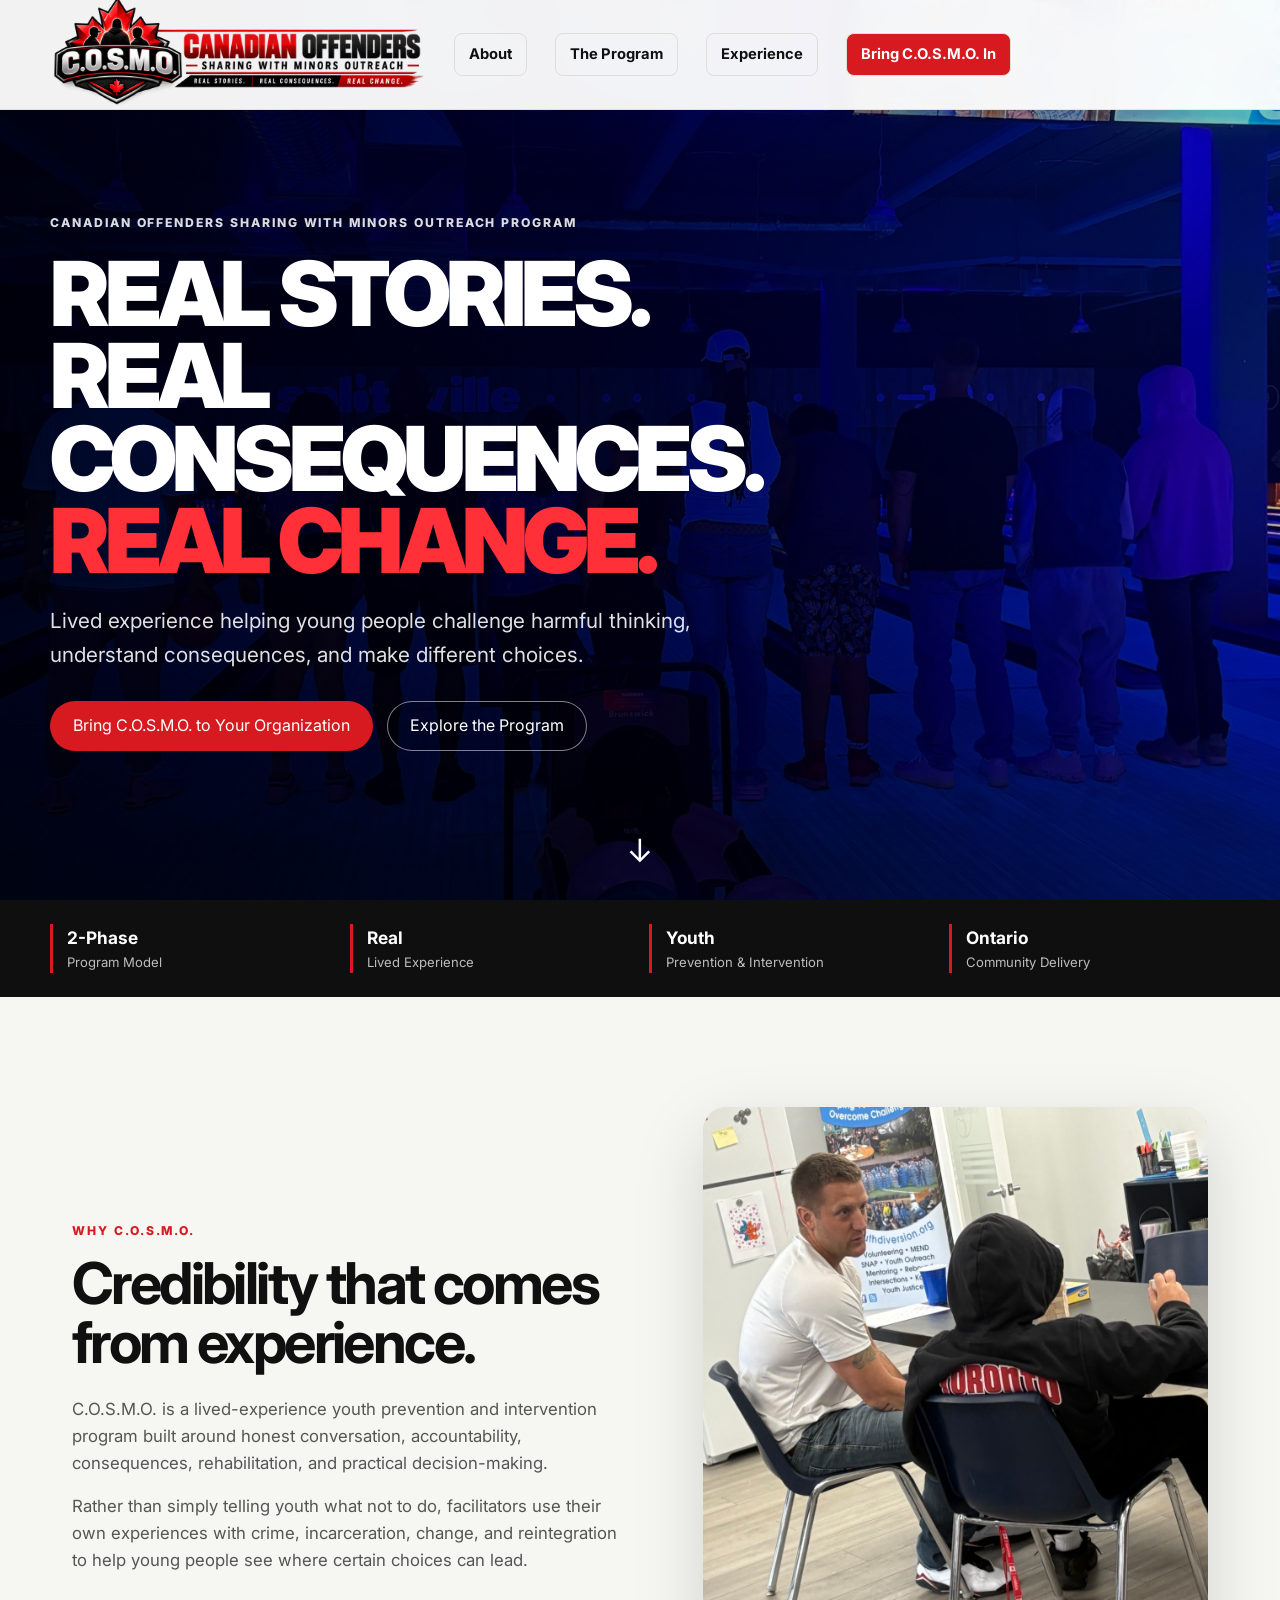
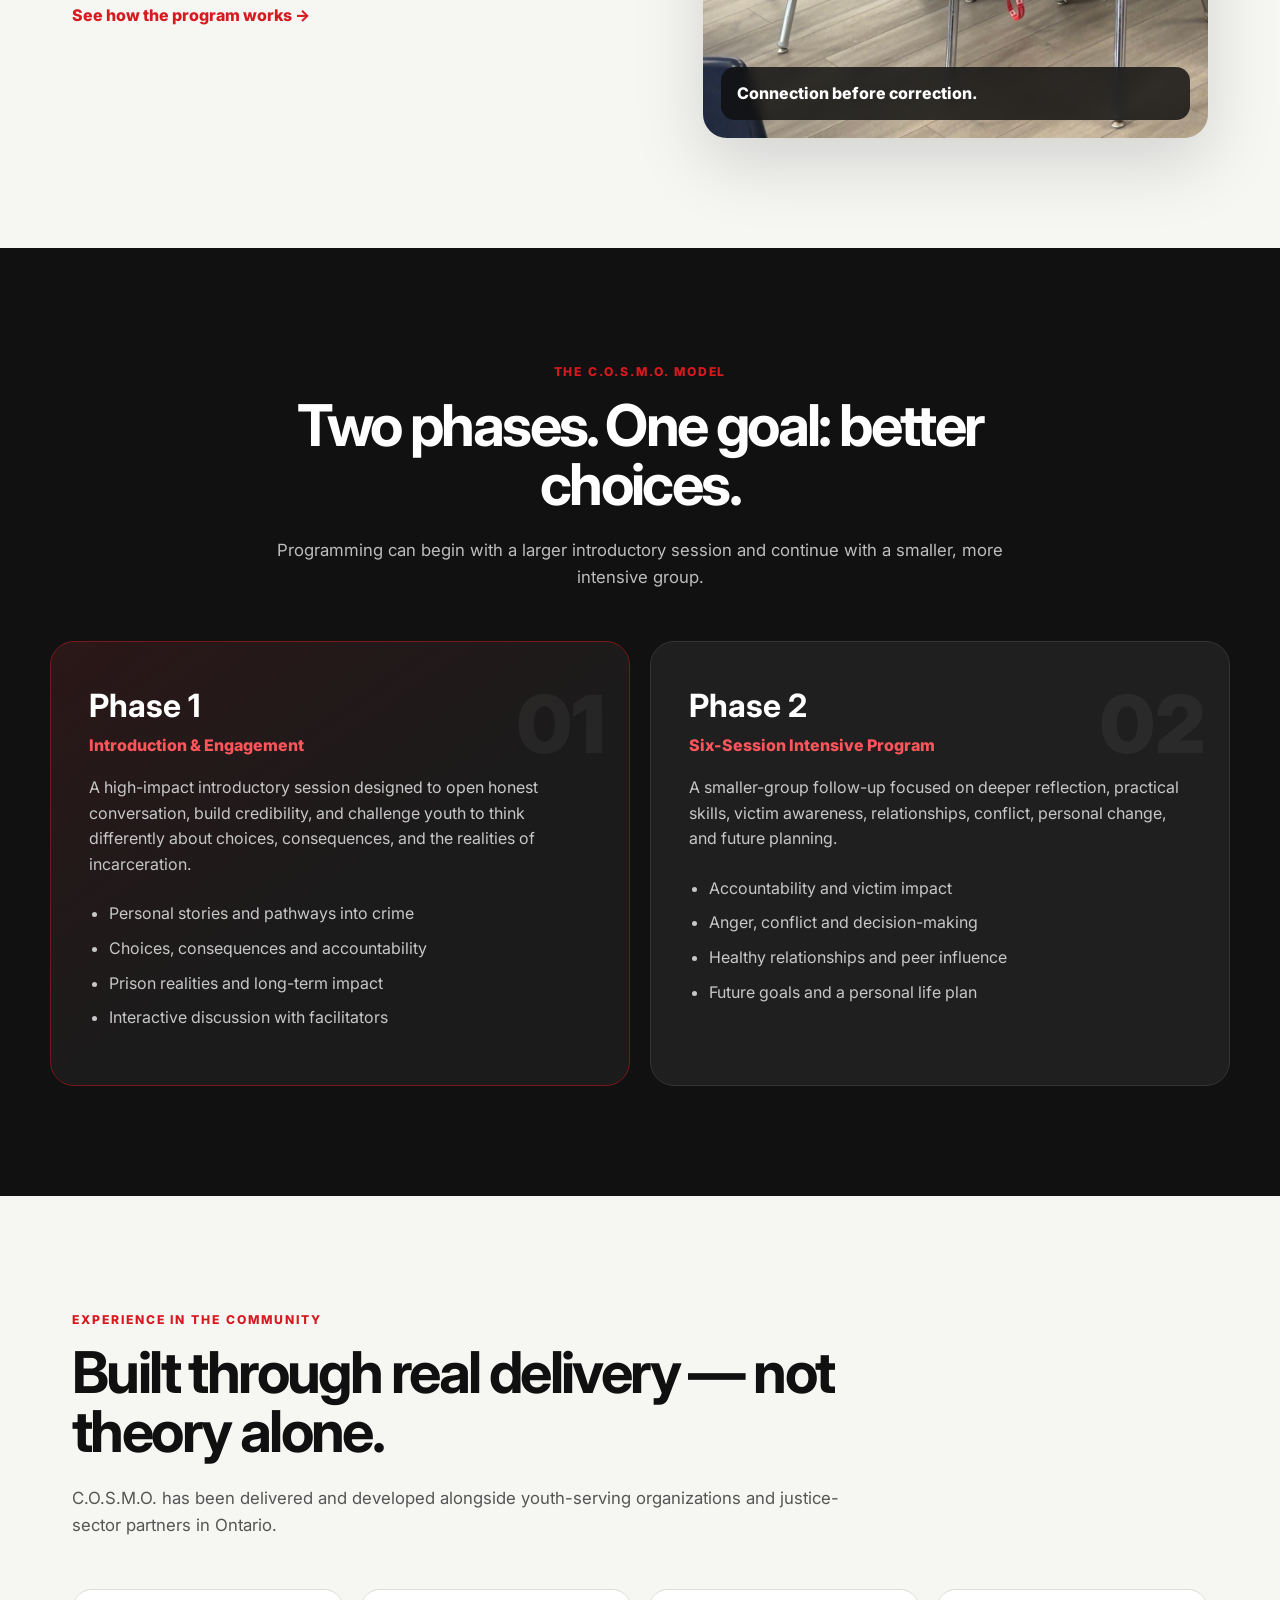
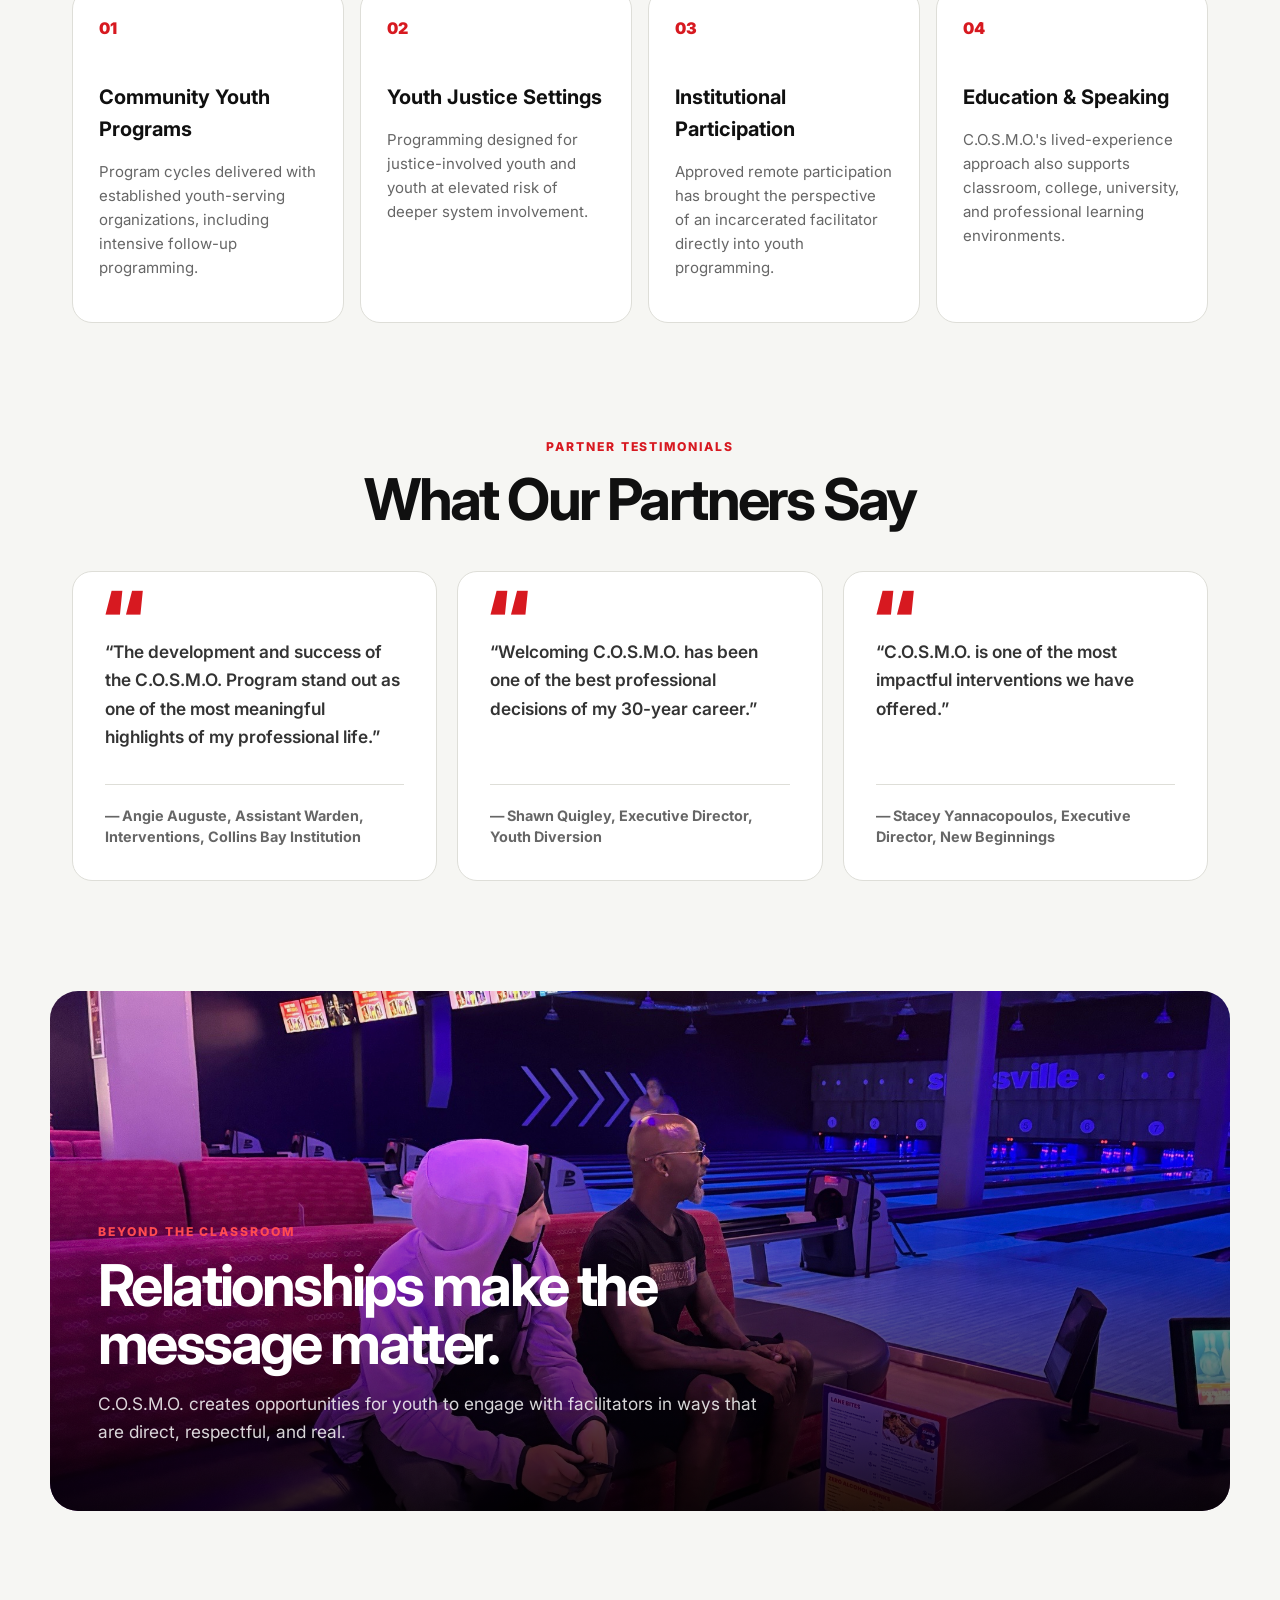
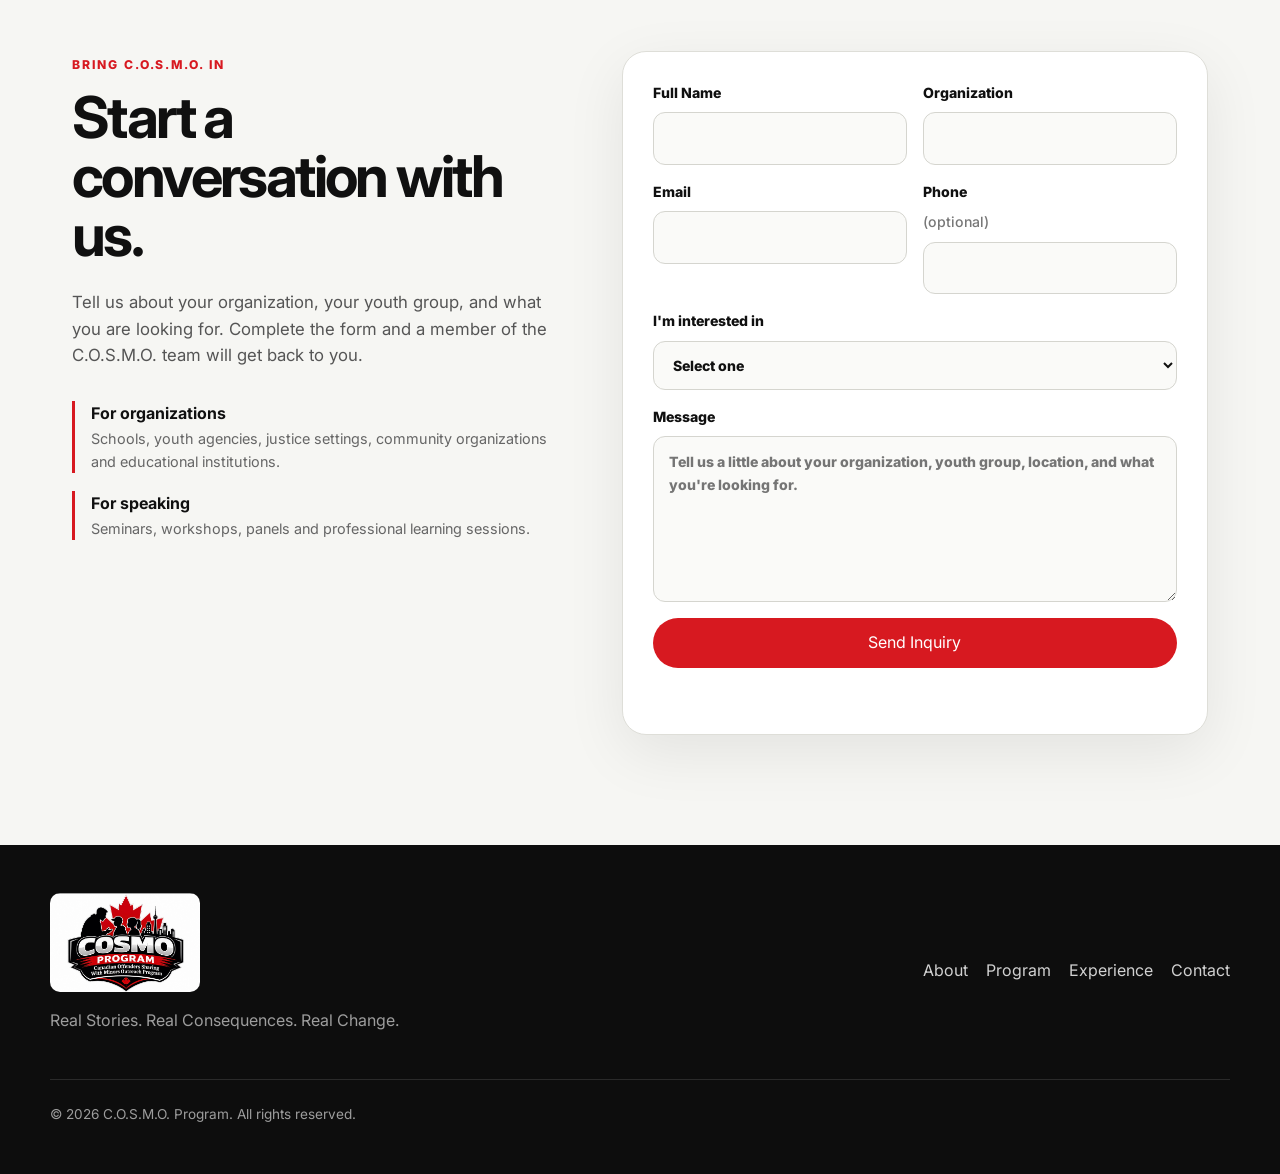
<file: index.html>
<!DOCTYPE html>
<html lang="en">
<head>
  <meta charset="UTF-8" />
  <meta name="viewport" content="width=device-width, initial-scale=1.0" />
  <meta name="description" content="C.O.S.M.O. — Canadian Offenders Sharing With Minors Outreach Program. Real stories. Real consequences. Real change." />
  <title>C.O.S.M.O. Program</title>
  <link rel="preconnect" href="https://fonts.googleapis.com">
  <link rel="preconnect" href="https://fonts.gstatic.com" crossorigin>
  <link href="https://fonts.googleapis.com/css2?family=Inter:wght@400;500;600;700;800;900&display=swap" rel="stylesheet">
  <link rel="stylesheet" href="styles.css" />
</head>
<body>
  <header class="site-header">
    <a class="brand" href="#top" aria-label="C.O.S.M.O. home">
      <img src="assets/84E4066F-BCEA-45FA-BBE2-960DBC25B9F0.PNG" alt="C.O.S.M.O. Program logo" />
    </a>
    <button class="menu-toggle" aria-label="Open navigation" aria-expanded="false">☰</button>
    <nav class="main-nav" aria-label="Main navigation">
      <a href="#about">About</a>
      <a href="#program">The Program</a>
      <a href="#experience">Experience</a>
      <a href="#contact" class="nav-cta">Bring C.O.S.M.O. In</a>
    </nav>
  </header>

  <main id="top">
    <section class="hero">
      <div class="hero-overlay"></div>
      <div class="hero-content">
        <span class="eyebrow">Canadian Offenders Sharing With Minors Outreach Program</span>
        <h1>REAL STORIES.<br>REAL CONSEQUENCES.<br><span>REAL CHANGE.</span></h1>
        <p>Lived experience helping young people challenge harmful thinking, understand consequences, and make different choices.</p>
        <div class="hero-actions">
          <a class="btn btn-primary" href="#contact">Bring C.O.S.M.O. to Your Organization</a>
          <a class="btn btn-secondary" href="#program">Explore the Program</a>
        </div>
      </div>
      <a class="scroll-cue" href="#about" aria-label="Scroll to learn more">↓</a>
    </section>

    <section class="trust-strip" aria-label="Program highlights">
      <div><strong>2-Phase</strong><span>Program Model</span></div>
      <div><strong>Real</strong><span>Lived Experience</span></div>
      <div><strong>Youth</strong><span>Prevention & Intervention</span></div>
      <div><strong>Ontario</strong><span>Community Delivery</span></div>
    </section>

    <section class="section split" id="about">
      <div class="copy-block">
        <span class="section-kicker">Why C.O.S.M.O.</span>
        <h2>Credibility that comes from experience.</h2>
        <p>C.O.S.M.O. is a lived-experience youth prevention and intervention program built around honest conversation, accountability, consequences, rehabilitation, and practical decision-making.</p>
        <p>Rather than simply telling youth what not to do, facilitators use their own experiences with crime, incarceration, change, and reintegration to help young people see where certain choices can lead.</p>
        <a class="text-link" href="#program">See how the program works →</a>
      </div>
      <div class="photo-card">
        <img src="assets/one-on-one.jpeg" alt="C.O.S.M.O. facilitator speaking one-on-one with a youth participant seen from behind" />
        <div class="photo-label">Connection before correction.</div>
      </div>
    </section>

    <section class="section section-dark" id="program">
      <div class="section-heading centered">
        <span class="section-kicker">The C.O.S.M.O. Model</span>
        <h2>Two phases. One goal: better choices.</h2>
        <p>Programming can begin with a larger introductory session and continue with a smaller, more intensive group.</p>
      </div>
      <div class="phase-grid">
        <article class="phase-card featured">
          <span class="phase-number">01</span>
          <h3>Phase 1</h3>
          <p class="phase-title">Introduction & Engagement</p>
          <p>A high-impact introductory session designed to open honest conversation, build credibility, and challenge youth to think differently about choices, consequences, and the realities of incarceration.</p>
          <ul>
            <li>Personal stories and pathways into crime</li>
            <li>Choices, consequences and accountability</li>
            <li>Prison realities and long-term impact</li>
            <li>Interactive discussion with facilitators</li>
          </ul>
        </article>
        <article class="phase-card">
          <span class="phase-number">02</span>
          <h3>Phase 2</h3>
          <p class="phase-title">Six-Session Intensive Program</p>
          <p>A smaller-group follow-up focused on deeper reflection, practical skills, victim awareness, relationships, conflict, personal change, and future planning.</p>
          <ul>
            <li>Accountability and victim impact</li>
            <li>Anger, conflict and decision-making</li>
            <li>Healthy relationships and peer influence</li>
            <li>Future goals and a personal life plan</li>
          </ul>
        </article>
      </div>
    </section>

    <section class="section" id="experience">
      <div class="section-heading">
        <span class="section-kicker">Experience in the Community</span>
        <h2>Built through real delivery — not theory alone.</h2>
        <p>C.O.S.M.O. has been delivered and developed alongside youth-serving organizations and justice-sector partners in Ontario.</p>
      </div>
      <div class="experience-grid">
        <div class="experience-card"><span>01</span><h3>Community Youth Programs</h3><p>Program cycles delivered with established youth-serving organizations, including intensive follow-up programming.</p></div>
        <div class="experience-card"><span>02</span><h3>Youth Justice Settings</h3><p>Programming designed for justice-involved youth and youth at elevated risk of deeper system involvement.</p></div>
        <div class="experience-card"><span>03</span><h3>Institutional Participation</h3><p>Approved remote participation has brought the perspective of an incarcerated facilitator directly into youth programming.</p></div>
        <div class="experience-card"><span>04</span><h3>Education & Speaking</h3><p>C.O.S.M.O.'s lived-experience approach also supports classroom, college, university, and professional learning environments.</p></div>
      </div>
    </section>

    <section class="section testimonials-section" aria-labelledby="testimonials-heading">
      <div class="section-heading centered">
        <span class="section-kicker">Partner Testimonials</span>
        <h2 id="testimonials-heading">What Our Partners Say</h2>
      </div>
      <div class="testimonial-grid">
        <figure class="testimonial-card">
          <blockquote>“The development and success of the C.O.S.M.O. Program stand out as one of the most meaningful highlights of my professional life.”</blockquote>
          <figcaption>— Angie Auguste, Assistant Warden, Interventions, Collins Bay Institution</figcaption>
        </figure>
        <figure class="testimonial-card">
          <blockquote>“Welcoming C.O.S.M.O. has been one of the best professional decisions of my 30-year career.”</blockquote>
          <figcaption>— Shawn Quigley, Executive Director, Youth Diversion</figcaption>
        </figure>
        <figure class="testimonial-card">
          <blockquote>“C.O.S.M.O. is one of the most impactful interventions we have offered.”</blockquote>
          <figcaption>— Stacey Yannacopoulos, Executive Director, New Beginnings</figcaption>
        </figure>
      </div>
    </section>

    <section class="impact-banner">
      <img src="assets/bowling-conversation.jpeg" alt="C.O.S.M.O. facilitator in conversation with a youth participant whose face is obscured" />
      <div class="impact-copy">
        <span class="section-kicker">Beyond the Classroom</span>
        <h2>Relationships make the message matter.</h2>
        <p>C.O.S.M.O. creates opportunities for youth to engage with facilitators in ways that are direct, respectful, and real.</p>
      </div>
    </section>

    <section class="section contact-section" id="contact">
      <div class="contact-copy">
        <span class="section-kicker">Bring C.O.S.M.O. In</span>
        <h2>Start a conversation with us.</h2>
        <p>Tell us about your organization, your youth group, and what you are looking for. Complete the form and a member of the C.O.S.M.O. team will get back to you.</p>
        <div class="contact-points">
          <div><strong>For organizations</strong><span>Schools, youth agencies, justice settings, community organizations and educational institutions.</span></div>
          <div><strong>For speaking</strong><span>Seminars, workshops, panels and professional learning sessions.</span></div>
        </div>
      </div>

      <form class="inquiry-form" id="inquiryForm" action="https://formspree.io/f/mgawzbkj" method="POST">
        <div class="field-row">
          <label>Full Name<input type="text" name="name" required /></label>
          <label>Organization<input type="text" name="organization" required /></label>
        </div>
        <div class="field-row">
          <label>Email<input type="email" name="email" required /></label>
          <label>Phone <span>(optional)</span><input type="tel" name="phone" /></label>
        </div>
        <label>I'm interested in
          <select name="interest" required>
            <option value="">Select one</option>
            <option>Phase 1 Program</option>
            <option>Full Phase 1 + Phase 2 Program</option>
            <option>Speaking Engagement</option>
            <option>Partnership Opportunity</option>
            <option>General Inquiry</option>
          </select>
        </label>
        <label>Message<textarea name="message" rows="6" required placeholder="Tell us a little about your organization, youth group, location, and what you're looking for."></textarea></label>
        <button class="btn btn-primary submit-btn" type="submit">Send Inquiry</button>
        <p class="form-status" id="formStatus" role="status"></p>
      </form>
    </section>
  </main>

  <footer class="site-footer">
    <div class="footer-brand">
      <img src="assets/cosmo-logo.jpeg" alt="C.O.S.M.O. Program logo" />
      <p>Real Stories. Real Consequences. Real Change.</p>
    </div>
    <div class="footer-links">
      <a href="#about">About</a>
      <a href="#program">Program</a>
      <a href="#experience">Experience</a>
      <a href="#contact">Contact</a>
    </div>
    <p class="copyright">© <span id="year"></span> C.O.S.M.O. Program. All rights reserved.</p>
  </footer>

  <script src="app.js"></script>
</body>
</html>
</file>
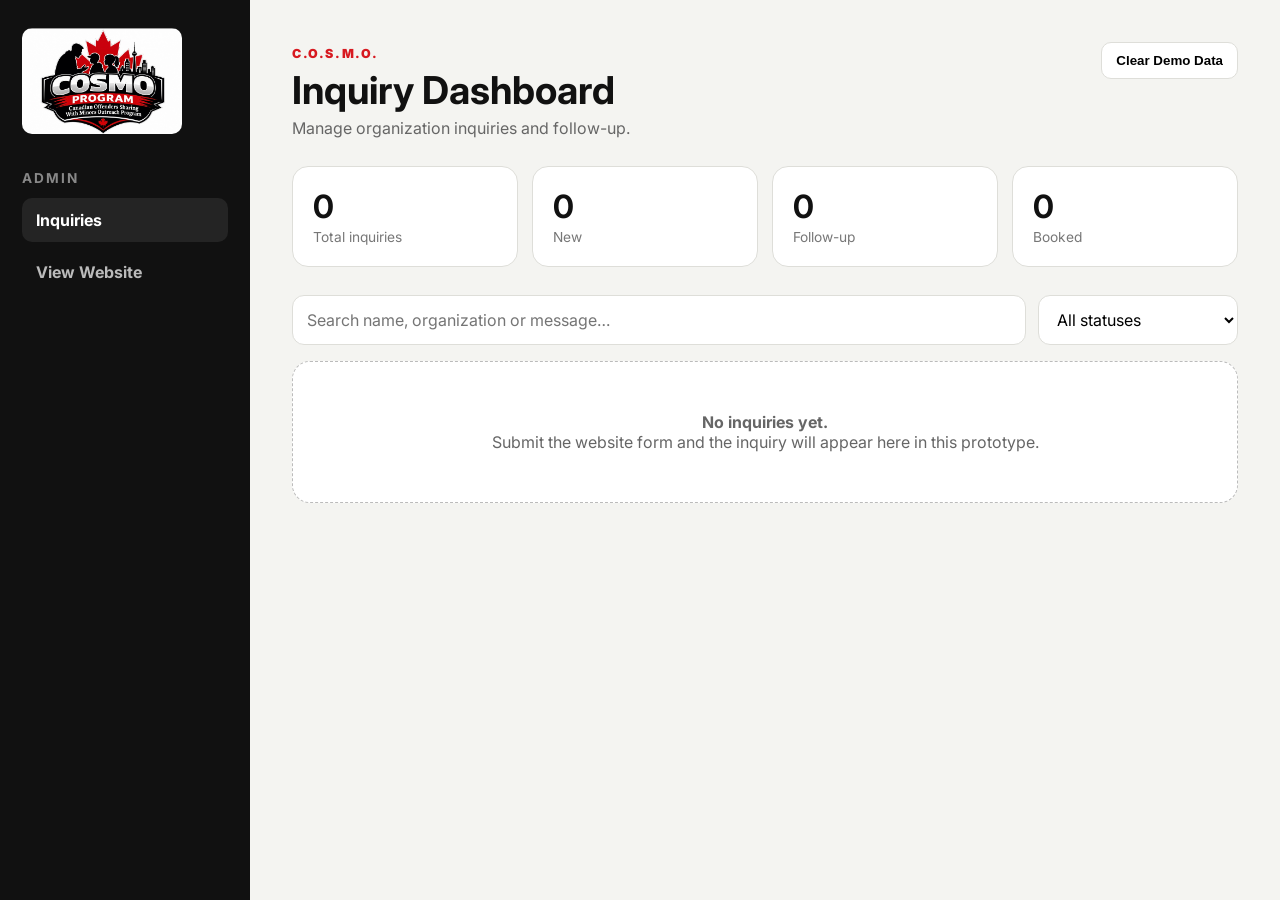
<file: dashboard.html>
<!DOCTYPE html>
<html lang="en">
<head>
  <meta charset="UTF-8" />
  <meta name="viewport" content="width=device-width, initial-scale=1.0" />
  <title>C.O.S.M.O. Inquiry Dashboard</title>
  <link rel="preconnect" href="https://fonts.googleapis.com">
  <link rel="preconnect" href="https://fonts.gstatic.com" crossorigin>
  <link href="https://fonts.googleapis.com/css2?family=Inter:wght@400;600;700;800;900&display=swap" rel="stylesheet">
  <link rel="stylesheet" href="dashboard.css" />
</head>
<body>
  <aside class="sidebar">
    <img src="assets/cosmo-logo.jpeg" alt="C.O.S.M.O. logo" />
    <h1>Admin</h1>
    <nav><a class="active" href="dashboard.html">Inquiries</a><a href="index.html">View Website</a></nav>
  </aside>
  <main class="dashboard">
    <div class="dash-head">
      <div><span>C.O.S.M.O.</span><h2>Inquiry Dashboard</h2><p>Manage organization inquiries and follow-up.</p></div>
      <button id="clearDemo" class="small-btn">Clear Demo Data</button>
    </div>
    <div class="stats" id="stats"></div>
    <div class="toolbar">
      <input id="search" type="search" placeholder="Search name, organization or message…" />
      <select id="statusFilter"><option value="">All statuses</option><option>New</option><option>Contacted</option><option>Follow-Up</option><option>Booked</option><option>Closed</option></select>
    </div>
    <div id="inquiries" class="inquiries"></div>
  </main>
  <script src="dashboard.js"></script>
</body>
</html>
</file>
<file: styles.css>
:root {
  --red: #d71920;
  --red-dark: #a70f14;
  --ink: #101010;
  --charcoal: #191919;
  --soft-black: #242424;
  --paper: #f6f6f3;
  --white: #ffffff;
  --muted: #6e6e6e;
  --line: #deded8;
  --max: 1180px;
}
* { box-sizing: border-box; }
html { scroll-behavior: smooth; }
body { margin: 0; font-family: Inter, system-ui, -apple-system, sans-serif; color: var(--ink); background: var(--paper); line-height: 1.6; }
a { color: inherit; }
img { max-width: 100%; display: block; }
.site-header { position: fixed; z-index: 50; top: 0; left: 0; right: 0; height:110px; display: flex; align-items: center; justify-content: justify-content: flex-start; gap: 24px; padding: 20px max(22px, calc((100vw - var(--max))/2)); background: rgba(255,255,255,.95); border-bottom: 1px solid rgba(0,0,0,.08); backdrop-filter: blur(12px); }
.brand img { width: 380px; height: auto; object-fit: contain; }
.main-nav { display: flex; align-items: center; gap: 28px; }
.main-nav a { text-decoration: none; font-weight: 700; font-size: .92rem; border: 1px solid #deded8; padding: 9px 14px; border-radius: 8px;}
.nav-cta { background: var(--red); color: white; padding: 12px 18px; border-radius: 999px; }
.menu-toggle { display:none; background:none; border:0; font-size:1.8rem; }
.hero { min-height: 100svh; position: relative; display: flex; align-items: center; background: url('assets/hero-bowling.jpeg') center 44%/cover no-repeat; color: white; padding: 130px max(22px, calc((100vw - var(--max))/2)) 70px; overflow: hidden; }
.hero-overlay { position: absolute; inset:0; background: linear-gradient(90deg, rgba(0,0,0,.86) 0%, rgba(0,0,0,.7) 46%, rgba(0,0,0,.24) 100%), linear-gradient(0deg, rgba(0,0,0,.46), transparent 45%); }
.hero-content { position:relative; max-width:760px; z-index:2; }
.eyebrow, .section-kicker { display:inline-block; text-transform:uppercase; letter-spacing:.16em; font-weight:800; font-size:.76rem; color: var(--red); }
.hero .eyebrow { color:#fff; opacity:.86; }
.hero h1 { margin: 18px 0 22px; font-size: clamp(3.15rem, 7vw, 6.4rem); line-height:.92; letter-spacing:-.055em; font-weight:900; }
.hero h1 span { color: #ff3038; }
.hero p { max-width: 680px; font-size: clamp(1.05rem, 2vw, 1.3rem); color: rgba(255,255,255,.88); }
.hero-actions { display:flex; gap:14px; flex-wrap:wrap; margin-top:30px; }
.btn { display:inline-flex; align-items:center; justify-content:center; min-height:50px; padding: 0 22px; border-radius: 999px; text-decoration:none; font-weight:800; border:1px solid transparent; cursor:pointer; font:inherit; }
.btn-primary { background: var(--red); color:white; }
.btn-primary:hover { background:var(--red-dark); }
.btn-secondary { color:white; border-color:rgba(255,255,255,.5); background:rgba(0,0,0,.15); }
.scroll-cue { position:absolute; z-index:2; bottom:24px; left:50%; transform:translateX(-50%); color:white; text-decoration:none; font-size:2rem; }
.trust-strip { background:#0f0f0f; color:white; display:grid; grid-template-columns:repeat(4,1fr); padding:24px max(22px, calc((100vw - var(--max))/2)); gap:18px; }
.trust-strip div { display:flex; flex-direction:column; border-left:3px solid var(--red); padding-left:14px; }
.trust-strip strong { font-size:1.08rem; }
.trust-strip span { color:#bdbdbd; font-size:.82rem; }
.section { max-width:var(--max); margin:0 auto; padding:110px 22px; }
.split { display:grid; grid-template-columns:1.05fr .95fr; gap:72px; align-items:center; }
.copy-block h2, .section-heading h2, .contact-copy h2, .impact-copy h2 { font-size:clamp(2.2rem,4.5vw,4.25rem); line-height:1.02; letter-spacing:-.045em; margin:12px 0 24px; }
.copy-block p, .section-heading p, .contact-copy p { color:#555; font-size:1.05rem; }
.text-link { display:inline-block; margin-top:12px; color:var(--red); font-weight:800; text-decoration:none; }
.photo-card { position:relative; border-radius:24px; overflow:hidden; background:#ddd; box-shadow:0 24px 70px rgba(0,0,0,.15); }
.photo-card img { width:100%; aspect-ratio:4/5; object-fit:cover; }
.photo-label { position:absolute; bottom:18px; left:18px; right:18px; background:rgba(15,15,15,.82); color:white; padding:14px 16px; border-radius:14px; font-weight:800; backdrop-filter:blur(6px); }
.section-dark { max-width:none; background:#111; color:white; padding-left:max(22px, calc((100vw - var(--max))/2)); padding-right:max(22px, calc((100vw - var(--max))/2)); }
.section-dark .section-heading p { color:#bdbdbd; }
.centered { text-align:center; max-width:800px; margin:0 auto 50px; }
.phase-grid { max-width:var(--max); margin:0 auto; display:grid; grid-template-columns:1fr 1fr; gap:20px; }
.phase-card { position:relative; background:#1f1f1f; border:1px solid #343434; padding:38px; border-radius:24px; overflow:hidden; }
.phase-card.featured { border-color:#7a171a; background:linear-gradient(145deg,#2b1718,#1b1b1b 55%); }
.phase-number { position:absolute; right:24px; top:18px; font-size:5rem; font-weight:900; color:rgba(255,255,255,.05); }
.phase-card h3 { font-size:2rem; margin:0; }
.phase-title { color:#ff555b; font-weight:800; margin-top:2px; }
.phase-card > p:not(.phase-title), .phase-card li { color:#c7c7c7; }
.phase-card ul { padding-left:20px; margin-top:24px; }
.phase-card li { margin:9px 0; }
.section-heading { max-width:780px; margin-bottom:50px; }
.experience-grid { display:grid; grid-template-columns:repeat(4,1fr); gap:16px; }
.experience-card { background:white; border:1px solid var(--line); border-radius:20px; padding:26px; min-height:280px; }
.experience-card > span { color:var(--red); font-weight:900; }
.experience-card h3 { font-size:1.25rem; margin:40px 0 12px; }
.experience-card p { color:#666; font-size:.94rem; }
.testimonials-section { padding-top:0; }
.testimonials-section .section-heading { margin-bottom:42px; }
.testimonial-grid { display:grid; grid-template-columns:repeat(3,1fr); gap:20px; }
.testimonial-card { display:flex; flex-direction:column; justify-content:space-between; min-height:310px; margin:0; padding:32px; background:white; border:1px solid var(--line); border-radius:20px; }
.testimonial-card blockquote { position:relative; margin:0; padding-top:34px; color:#333; font-size:1.08rem; font-weight:600; line-height:1.65; }
.testimonial-card blockquote::before { content:"“"; position:absolute; top:-24px; left:-2px; color:var(--red); font-size:5rem; font-weight:900; line-height:1; }
.testimonial-card figcaption { margin-top:28px; padding-top:20px; border-top:1px solid var(--line); color:#666; font-size:.9rem; font-weight:700; line-height:1.5; }
.impact-banner { max-width:var(--max); margin:0 auto 30px; min-height:520px; position:relative; border-radius:28px; overflow:hidden; color:white; display:flex; align-items:flex-end; }
.impact-banner img { position:absolute; inset:0; width:100%; height:100%; object-fit:cover; }
.impact-banner::after { content:""; position:absolute; inset:0; background:linear-gradient(0deg,rgba(0,0,0,.86),rgba(0,0,0,.05) 68%); }
.impact-copy { position:relative; z-index:2; max-width:760px; padding:48px; }
.impact-copy .section-kicker { color:#ff4b51; }
.impact-copy h2 { margin-bottom:12px; }
.impact-copy p { color:rgba(255,255,255,.84); font-size:1.08rem; }
.contact-section { display:grid; grid-template-columns:.9fr 1.1fr; gap:70px; align-items:start; }
.contact-points { margin-top:32px; display:grid; gap:18px; }
.contact-points div { display:flex; flex-direction:column; padding-left:16px; border-left:3px solid var(--red); }
.contact-points span { color:#666; font-size:.9rem; }
.inquiry-form { background:white; border:1px solid var(--line); border-radius:24px; padding:30px; box-shadow:0 18px 60px rgba(0,0,0,.08); }
.field-row { display:grid; grid-template-columns:1fr 1fr; gap:16px; }
label { display:flex; flex-direction:column; gap:8px; font-weight:800; font-size:.88rem; margin-bottom:16px; }
label span { font-weight:500; color:#777; }
input, select, textarea { width:100%; padding:14px 15px; border:1px solid #d5d5cf; border-radius:12px; background:#fafaf8; font:inherit; color:#111; outline:none; }
input:focus, select:focus, textarea:focus { border-color:var(--red); box-shadow:0 0 0 3px rgba(215,25,32,.1); }
textarea { resize:vertical; }
.submit-btn { width:100%; border:0; }
.form-status { min-height:24px; margin:12px 0 0; font-size:.9rem; color:#2d6b32; }
.site-footer { background:#0d0d0d; color:white; padding:48px max(22px, calc((100vw - var(--max))/2)); display:grid; grid-template-columns:1fr auto; gap:30px; align-items:center; }
.footer-brand img { width:150px; background:white; border-radius:10px; margin-bottom:12px; }
.footer-brand p, .copyright { color:#9d9d9d; }
.footer-links { display:flex; gap:18px; flex-wrap:wrap; }
.footer-links a { text-decoration:none; color:#d1d1d1; }
.copyright { grid-column:1/-1; border-top:1px solid #2a2a2a; padding-top:24px; margin:0; font-size:.85rem; }
@media (max-width: 900px) {
  .main-nav { display:none; position:absolute; top:86px; left:0; right:0; background:white; padding:24px; flex-direction:column; align-items:stretch; box-shadow:0 20px 50px rgba(0,0,0,.12); }
  .main-nav.open { display:flex; }
  .menu-toggle { display:block; }
  .split, .contact-section { grid-template-columns:1fr; gap:42px; }
  .experience-grid { grid-template-columns:1fr 1fr; }
  .testimonial-grid { grid-template-columns:1fr; }
  .testimonial-card { min-height:0; }
  .trust-strip { grid-template-columns:1fr 1fr; }
  .phase-grid { grid-template-columns:1fr; }
  .impact-banner { margin-left:18px; margin-right:18px; }
}
@media (max-width: 600px) {
  .site-header { height:76px; }
  .brand img { width:116px; height:56px; }
  .hero { padding-top:110px; min-height:92svh; background-position:62% center; }
  .hero h1 { font-size:clamp(3rem,15vw,4.4rem); }
  .hero-actions { flex-direction:column; align-items:stretch; }
  .btn { width:100%; text-align:center; }
  .trust-strip { grid-template-columns:1fr 1fr; gap:22px 12px; }
  .section { padding:78px 20px; }
  .experience-grid { grid-template-columns:1fr; }
  .field-row { grid-template-columns:1fr; gap:0; }
  .impact-banner { min-height:480px; }
  .impact-copy { padding:28px; }
  .site-footer { grid-template-columns:1fr; }
  .footer-links { margin-top:8px; }
}
@media (max-width: 600px) {
  .brand img {
    width: 280px;
    max-width: 78vw;
    height: auto;
  }

  .site-header {
    height: 110px;
    padding: 14px 18px;
  }

  .hero h1 {
    font-size: 8vw;
    line-height: 0.95;
    letter-spacing: -0.04em;
    max-width: 100%;
    overflow-wrap: normal;
  }

  .hero-content {
    max-width: 100%;
    padding: 0 22px;
  }

  .hero p {
    font-size: 1.15rem;
    max-width: 100%;
  }

  .hero-actions {
    flex-direction: column;
    width: 100%;
  }

  .hero-actions .btn {
    width: 100%;
  }
}
</file>
<file: dashboard.css>
:root{--red:#d71920;--ink:#111;--paper:#f4f4f1;--line:#deded9}
*{box-sizing:border-box} body{margin:0;font-family:Inter,system-ui,sans-serif;background:var(--paper);color:var(--ink);display:grid;grid-template-columns:250px 1fr;min-height:100vh}.sidebar{background:#111;color:white;padding:28px 22px;position:sticky;top:0;height:100vh}.sidebar img{width:160px;background:white;border-radius:10px}.sidebar h1{font-size:.85rem;text-transform:uppercase;letter-spacing:.14em;color:#888;margin:32px 0 12px}.sidebar nav{display:grid;gap:8px}.sidebar a{color:#bbb;text-decoration:none;padding:12px 14px;border-radius:10px;font-weight:700}.sidebar a.active,.sidebar a:hover{background:#242424;color:white}.dashboard{padding:42px;max-width:1400px;width:100%;margin:0 auto}.dash-head{display:flex;justify-content:space-between;gap:20px;align-items:flex-start}.dash-head span{font-weight:900;color:var(--red);font-size:.78rem;letter-spacing:.13em}.dash-head h2{font-size:2.4rem;margin:5px 0}.dash-head p{margin:0;color:#666}.small-btn{border:1px solid var(--line);background:white;padding:10px 14px;border-radius:10px;font-weight:700;cursor:pointer}.stats{display:grid;grid-template-columns:repeat(4,1fr);gap:14px;margin:28px 0}.stat{background:white;border:1px solid var(--line);border-radius:16px;padding:20px}.stat strong{display:block;font-size:2rem}.stat span{color:#777;font-size:.86rem}.toolbar{display:grid;grid-template-columns:1fr 200px;gap:12px;margin-bottom:16px}.toolbar input,.toolbar select{padding:13px 14px;border:1px solid var(--line);border-radius:12px;background:white;font:inherit}.inquiries{display:grid;gap:12px}.empty{background:white;border:1px dashed #bbb;padding:50px 24px;text-align:center;border-radius:18px;color:#666}.card{background:white;border:1px solid var(--line);border-radius:18px;padding:20px;display:grid;grid-template-columns:1.2fr .8fr auto;gap:18px;align-items:start}.card h3{margin:0 0 4px}.meta{color:#777;font-size:.85rem}.message{margin:12px 0 0;color:#444}.contact{font-size:.9rem;color:#444}.contact a{color:#b01116}.status-select{padding:9px;border-radius:9px;border:1px solid var(--line);font:inherit;font-weight:700}.interest{display:inline-block;margin-top:10px;background:#f7e6e7;color:#9d1116;padding:5px 8px;border-radius:999px;font-size:.75rem;font-weight:800}
@media(max-width:900px){body{grid-template-columns:1fr}.sidebar{position:static;height:auto;display:flex;align-items:center;gap:20px}.sidebar img{width:110px}.sidebar h1{display:none}.sidebar nav{display:flex;margin-left:auto}.dashboard{padding:24px}.stats{grid-template-columns:1fr 1fr}.card{grid-template-columns:1fr}.toolbar{grid-template-columns:1fr}.dash-head{flex-direction:column}}
</file>
